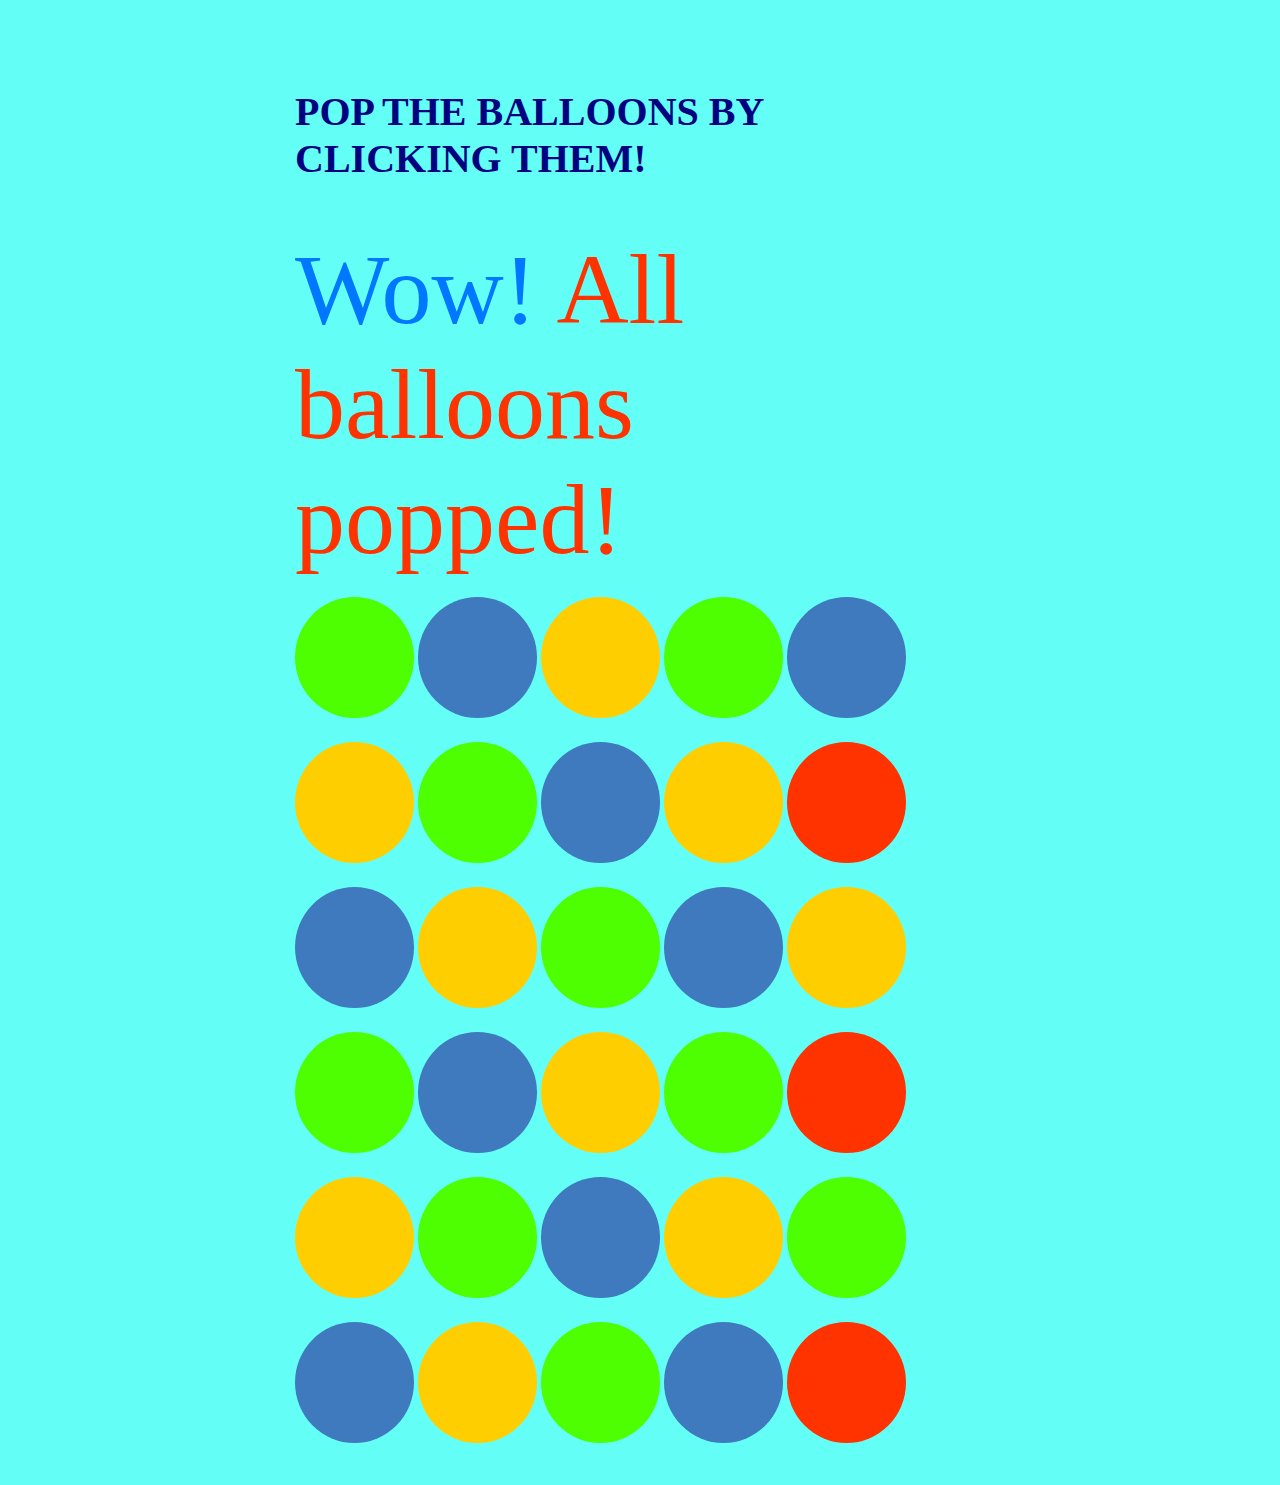
<file: index.html>
<!DOCTYPE html>
<html lang="en">
<head>
    <meta charset="UTF-8">
    <meta name="viewport" content="width=device-width, initial-scale=1.0">
    <meta http-equiv="X-UA-Compatible" content="ie=edge">
    <link rel="stylesheet" href="style.css">
    <title>Pop the Ballons</title>
</head>
<body>
    <div class="wrapper">
        <h1>Pop the balloons by </br>clicking them!</h1>
        <div id="yay-no-balloons"><span class="blue">Wow!</span> All balloons popped!</div>
        <div id="balloon-gallery">
            <div class="balloon"></div>
            <div class="balloon"></div>
            <div class="balloon"></div>
            <div class="balloon"></div>
            <div class="balloon"></div>
            <div class="balloon"></div>
            <div class="balloon"></div>
            <div class="balloon"></div>
            <div class="balloon"></div>
            <div class="balloon"></div>
            <div class="balloon"></div>
            <div class="balloon"></div>
            <div class="balloon"></div>
            <div class="balloon"></div>
            <div class="balloon"></div>
            <div class="balloon"></div>
            <div class="balloon"></div>
            <div class="balloon"></div>
            <div class="balloon"></div>
            <div class="balloon"></div>
            <div class="balloon"></div>
            <div class="balloon"></div>
            <div class="balloon"></div>
            <div class="balloon"></div>
            <div class="balloon"></div>
            <div class="balloon"></div>
            <div class="balloon"></div>
            <div class="balloon"></div>
            <div class="balloon"></div>
            <div class="balloon"></div>


        </div>

    </div>
    <script src="app.js"></script>
</body>
</html>
</file>
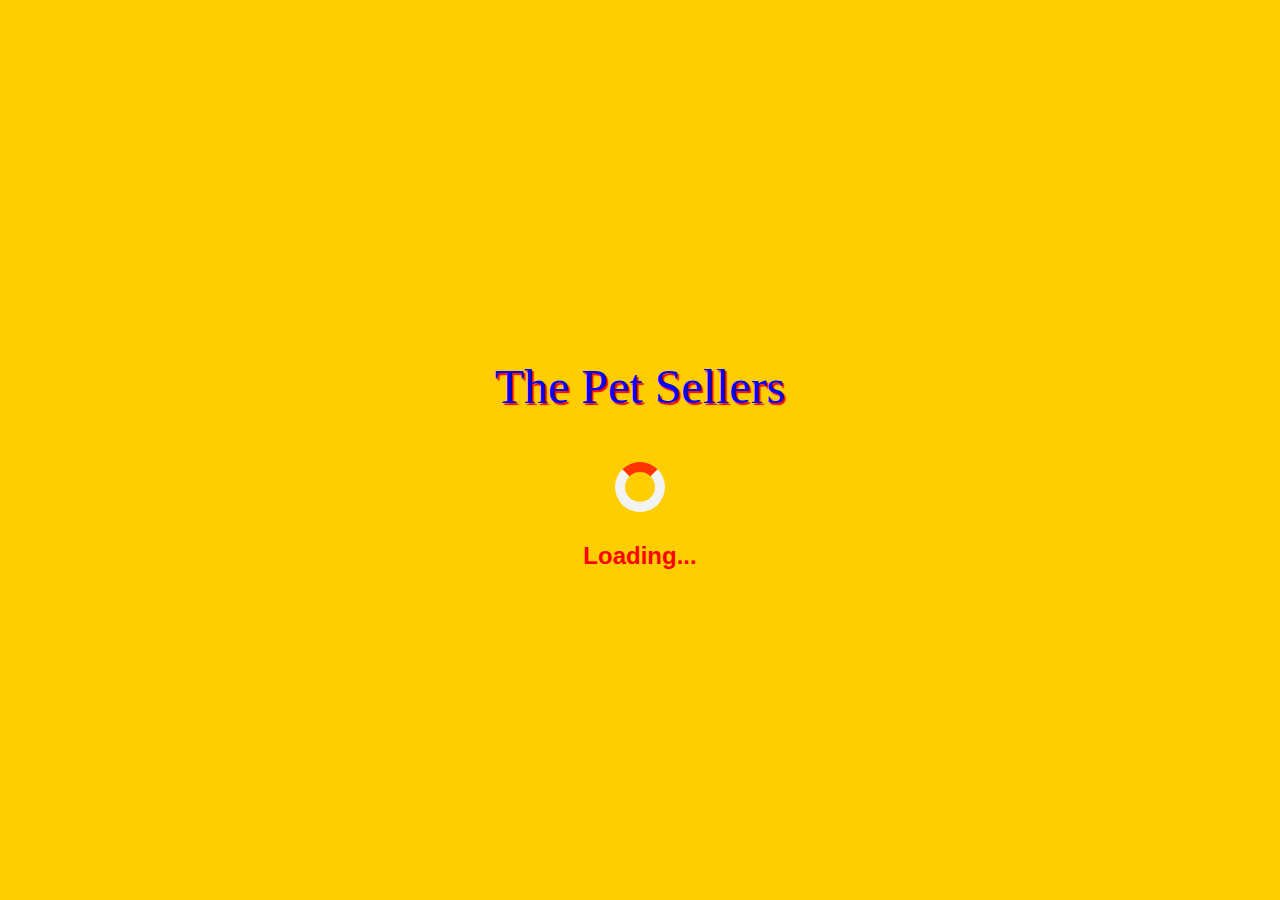
<file: demlo.html>
<!DOCTYPE html>
<html lang="en">
<head>
    <meta charset="UTF-8">
    <meta name="viewport" content="width=device-width, initial-scale=1.0">
    <title>Document</title>
</head>
<body>
    <div id="loading-page"><p>The Pet Sellers</p>
  <div class="loader"></div>
  <h2>Loading<span class="d1">.</span><span class="d1">.</span><span class="d1">.</span></h2>
</div>
</body>
</html>
<script type="text/javascript">
        
        function ToMain() {
            window.location.href = "sub-web/type.html";
        }

      
        setTimeout(ToMain, 2500);
    </script> 
<style>
#loading-page {
  position: fixed;
  top: 0;
  left: 0;
  width: 100%;
  height: 100%;
  background: #ffce00;
  color: #ff0000;
  display: flex;
  flex-direction: column;
  justify-content: center;
  align-items: center;
  font-family: sans-serif;
  z-index: 9999;
}
p{
    font-size: 3rem;
    font-family: Matura MT Script Capitals;
    color: blue;
    text-shadow: 2px 2px 1px red;
  }
/* Simple spinning circle loader */
.loader {
  border:10px solid #f3f3f3;
  border-top: 10px solid #ff3300; 
  border-radius: 50%;
  width: 30px;
  height: 30px;
  animation: spin 0.6s linear infinite;
  margin-bottom: 10px;
}
.d1 {
  display: inline-block; /* ensure transform works properly */
  animation: up 1s linear infinite;
 
}

.d1:nth-child(2) {
  animation-delay: 0.2s;
}

.d1:nth-child(3) {
  animation-delay: 0.4s;
}

@keyframes up {
  0% { transform: translateY(0); }
  50% { transform: translateY(-10px); } /* smaller movement looks nicer */
  100% { transform: translateY(0); }
}

@keyframes spin {
  0% { transform: rotate(0deg); }
  100% { transform: rotate(360deg);}
}
</style>
</file>
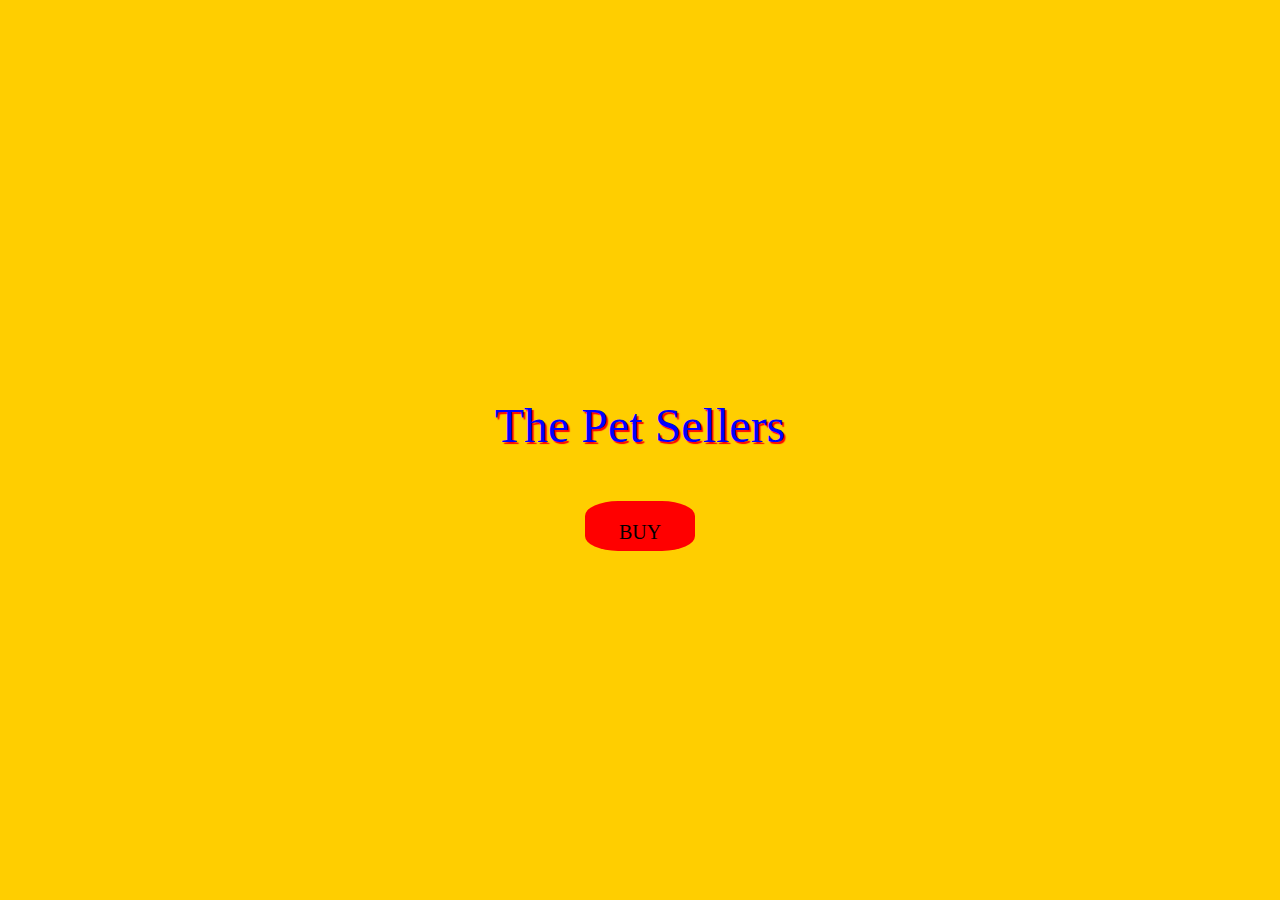
<file: main.html>
<!DOCTYPE html>
<html lang="en">
<head>
    <meta charset="UTF-8">
    <meta name="viewport" content="width=device-width, initial-scale=1.0">
    <title>Document</title>
    <script>
        function run(){
            window.location.href="demlo.html";
        }
        function bas(){
            window.location.href="sub-web/base.html";
        }
    </script>
</head>
<body>
    <div id="loading-page"> <a href="sub-web/base.html"><p id="head" >The Pet Sellers</p></a>
  <div class="loader"><p id="load" onclick="run()">BUY</p></div>

</div>
</body>
</html>
<style>
    #loading-page {
  position: fixed;
  top: 0;
  left: 0;
  width: 100%;
  height: 100%;
  background: #ffce00;
  color: #ff0000;
  display: flex;
  flex-direction: column;
  justify-content: center;
  align-items: center;
  font-family: sans-serif;
  z-index: 9999;
}
#head{
    font-size: 3rem;
    font-family: Matura MT Script Capitals;
    color: blue;
    text-shadow: 2px 2px 1px red;
    
  }
  a{
    text-decoration: none;
  }
/* Simple spinning circle loader */
.loader {
  background-color: #ff0000;
  color: #ffce00;
  border-radius: 30%;
  width: 110px;
  height: 50px;
  cursor: pointer;
  text-align: center;    
}
.loader:hover{
    background-color: #ffce00;
    box-shadow: 1px 1px 8px red;
}
#load{
    color: #000000;
    font-size:20px;  
    font-family: Felix Titling;

}


</style>
</file>
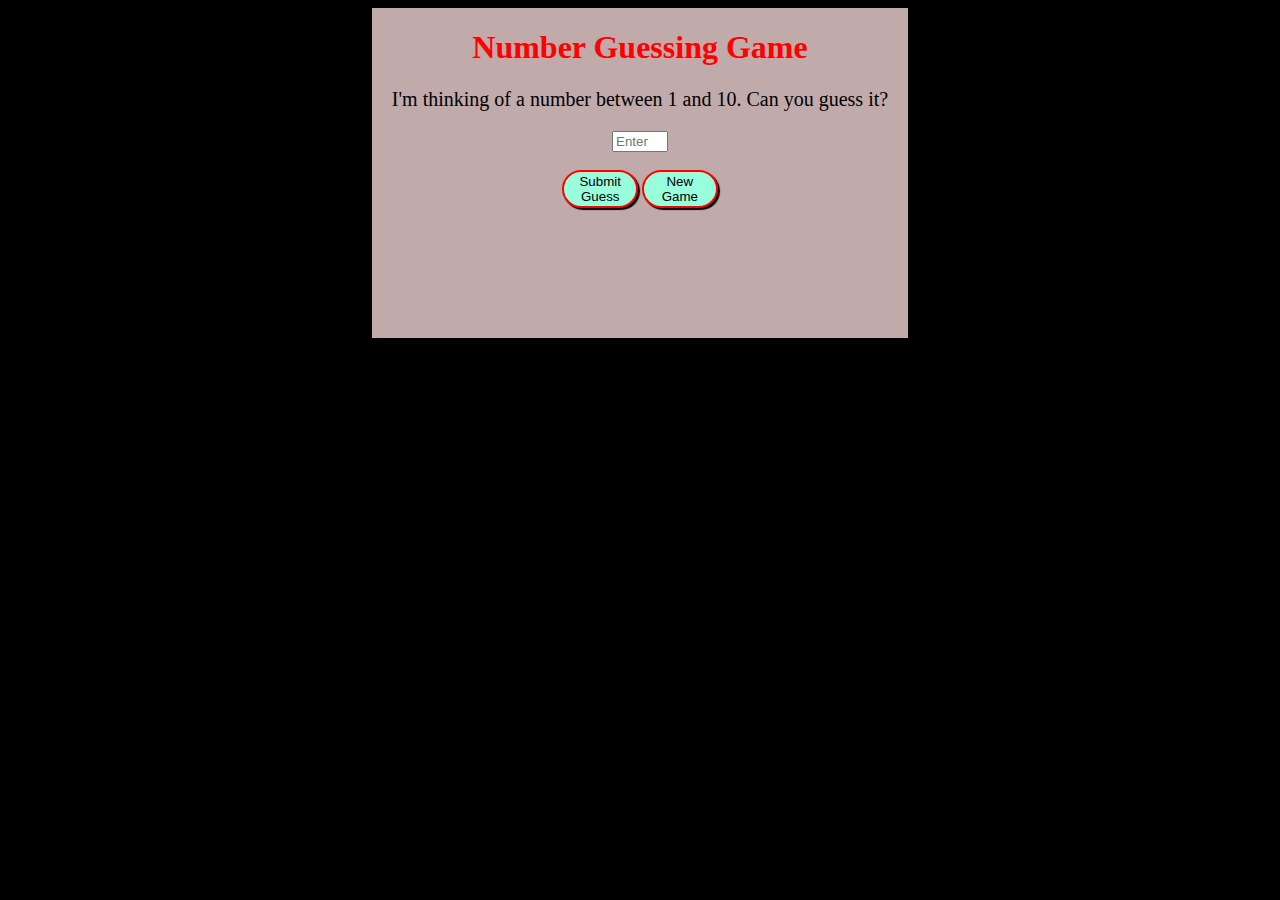
<file: Numgame/game.html>
<!DOCTYPE html>
<html lang="en">
<head>
    <meta charset="UTF-8">
    <meta name="viewport" content="width=device-width, initial-scale=2.0">
    <title>Number Guessing Game</title>
<script src="gameCore.js"></script>
<link rel="stylesheet" href="gameStyle.css">
</head>
<body><div id="cont">
    <h1>Number Guessing Game</h1>
    <p>I'm thinking of a number between 1 and 10. Can you guess it?</p>
    
    <input type="number" id="guessInput" placeholder="Enter your guess" min="1" max="10"><br><br>
    <button onclick="checkGuess()">Submit Guess</button>
    <button onclick="resetGame()">New Game</button>
    <br><br><br>
    <div id="result"></div>
    <div id="attempts"></div>
    <div id="gameStatus"></div>

<dialog id="myAlert">
  <h2>Success!</h2>
  <p>Your changes have been saved.</p>
  <button id="closeAlert">OK</button>
</dialog>
</div>
</body>

</html>
</file>
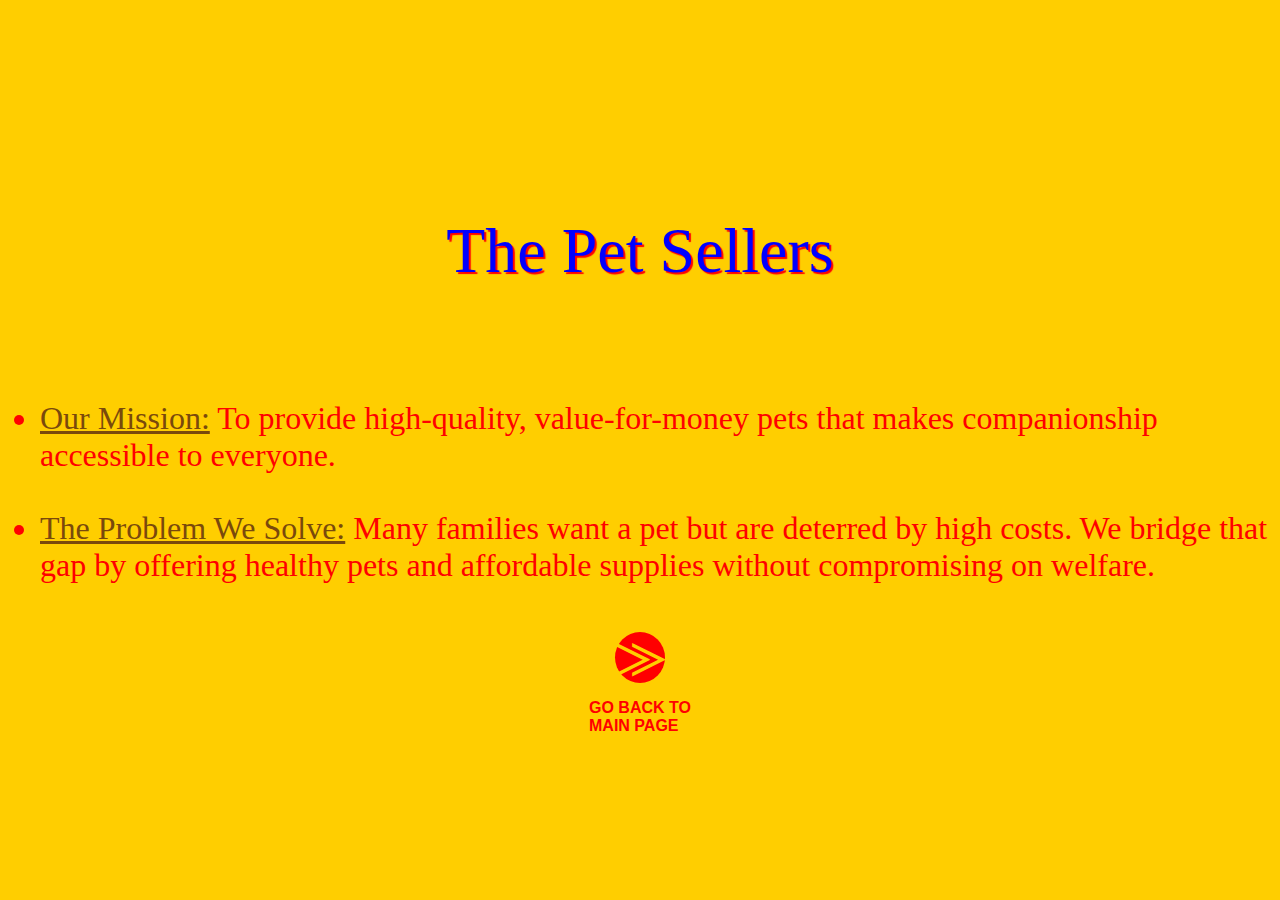
<file: sub-web/base.html>
<!DOCTYPE html>
<html lang="en">
<head>
    <meta charset="UTF-8">
    <meta name="viewport" content="width=device-width, initial-scale=1.0">
    <title>Document</title>
</head>
<body>
    <div id="loading-page"><p id="head">The Pet Sellers</p>
 <p id="about"> 
  <ul>
    <li><span><u>Our Mission:</u></span> To provide high-quality, value-for-money pets that makes companionship accessible to everyone.</li><br><br>
    <li><span><u>The Problem We Solve:</u></span> Many families want a pet but are deterred by high costs. We bridge that gap by offering healthy pets and affordable supplies without compromising on welfare.</li>
  </ul> 
</p>
<div id="buton"><a href="D:/hey/web/sub-web/type.html">⨠</a></div>
<b><p>GO BACK TO <br> MAIN PAGE</p></b>
</div>
</body>
</html>
<style>
    #loading-page {
  position: fixed;
  top: 0;
  left: 0;
  width: 100%;
  height: 100%;
  background: #ffce00;
  color: #ff0000;
  display: flex;
  flex-direction: column;
  justify-content: center;
  align-items: center;
  font-family: sans-serif;
  z-index: 9999;
}
li{
  font-size:2rem;
  font-family: Elephant;
  animation: fade 1s ease-in;
}
@keyframes fade {
  0%{
    opacity: 0;
  }
  100%{
    opacity: 1;
  }
}
span{
  font-family: Engravers MT;
  color:rgb(122, 73, 12);
  
}
#head{
    font-size: 4rem;
    font-family: Matura MT Script Capitals;
    color: blue;
    text-shadow: 2px 2px 1px red;
  }
 #buton {
    width: 50px;
    height: 50px;
    border-radius: 50%;
    background-color: #ff0000;
    text-align: center;      /* Horizontal centering */
    line-height: 50px;       /* Vertical centering (matches height) */
    padding-bottom: 1px;
    transition: transform 0.3s ease;
  }
#buton:hover{
  transform: rotate(180deg);
}
a{
  text-decoration: none;
  color: #ffce00;
    font-size: 44px;
    cursor:pointer ;
}

</style>
</file>
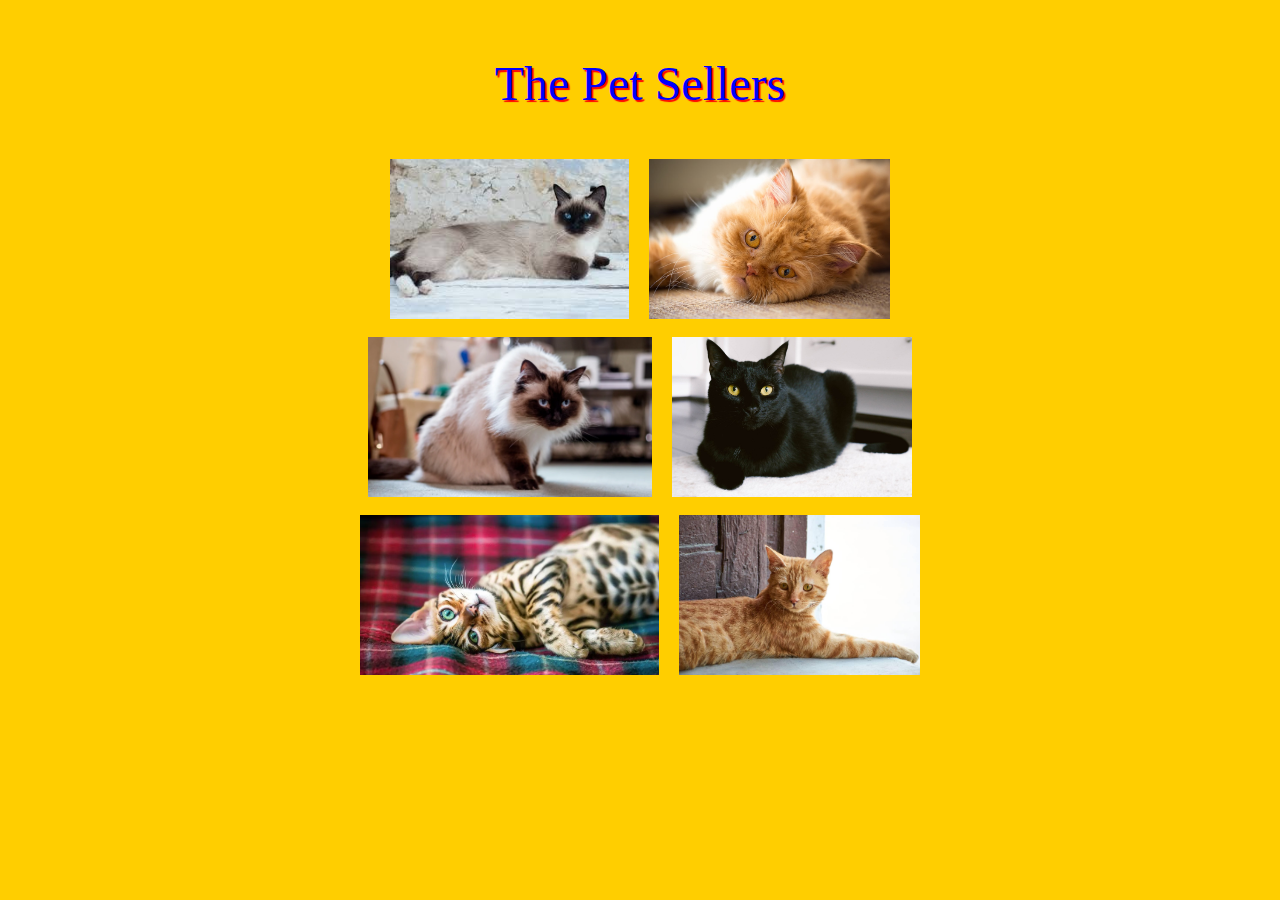
<file: sub-web/cat.html>
<!DOCTYPE html>
<html lang="en">
<head>
    <meta charset="UTF-8">
    <meta name="viewport" content="width=device-width, initial-scale=1.0">
    <title>Document</title>
    <script>
      function fun(){
        window.location.href="dem.html";
      }
    </script>
</head>
<body>
    <p onclick="fun()">The Pet Sellers</p>
   
  <div id="loading-page">
    <img src="images/Cat/Siamese1.jpeg" alt="">
    <img src="images/Cat/persian.jpeg" alt="" srcset="">
  </div><br>
  <div id="loading-page">
  <img src="images/Cat/Himalayan.jpeg" alt="" srcset="">
  <img src="images/Cat/bombay.jpeg" alt="" srcset="">
  </div><br>
  <div id="loading-page">
   <img src="images/Cat/bengal.jpeg" alt="" srcset="">
   <img src="images/Cat/short_hair.jpeg" alt="cat" srcset="">
  </div>
</body>
</html>

<style>
  body{
    display: flex;
    justify-content: center;
    align-items: center;
    flex-direction: column;
  
    background-color: #ffce00;
   
  }
  p{
    font-size: 3rem;
    font-family: Matura MT Script Capitals;
    color: blue;
    text-shadow: 2px 2px 1px red;
    animation: hfade 1.3s ease-in;
  }
  @keyframes hfade{
    0%{
        opacity: 0;
    }
    50%{
        opacity: 0.5;
        color: #ffce00;
    }
    100%{
        opacity: 1;
    }
  }
  p:hover{
    color: red;
    text-shadow: 2px 2px 1px blue;
    cursor: alias;
  }
#loading-page {

  display: flex;
  flex-direction: row;
  justify-content: center;
  align-items: center;
  gap: 20px; 
}
#cont {
  display: flex;
  flex-direction: row;
  justify-content: center;
  align-items: center;
  gap: 20px;
  
}
img{
   max-width: 300px;
   max-height: 160px;
   transition: transform 1s ease ;
  animation: fad 1s ease-in;
}
@keyframes fad {
  0%{
    opacity: 0;
  }
  50%{
    opacity:0.5;
  }
  100%{
    opacity: 1;
  }
}
img:hover{
  box-shadow: 10px 10px 1px red;
  transform: scale(1.02);
  cursor:not-allowed
}

</style>
</file>
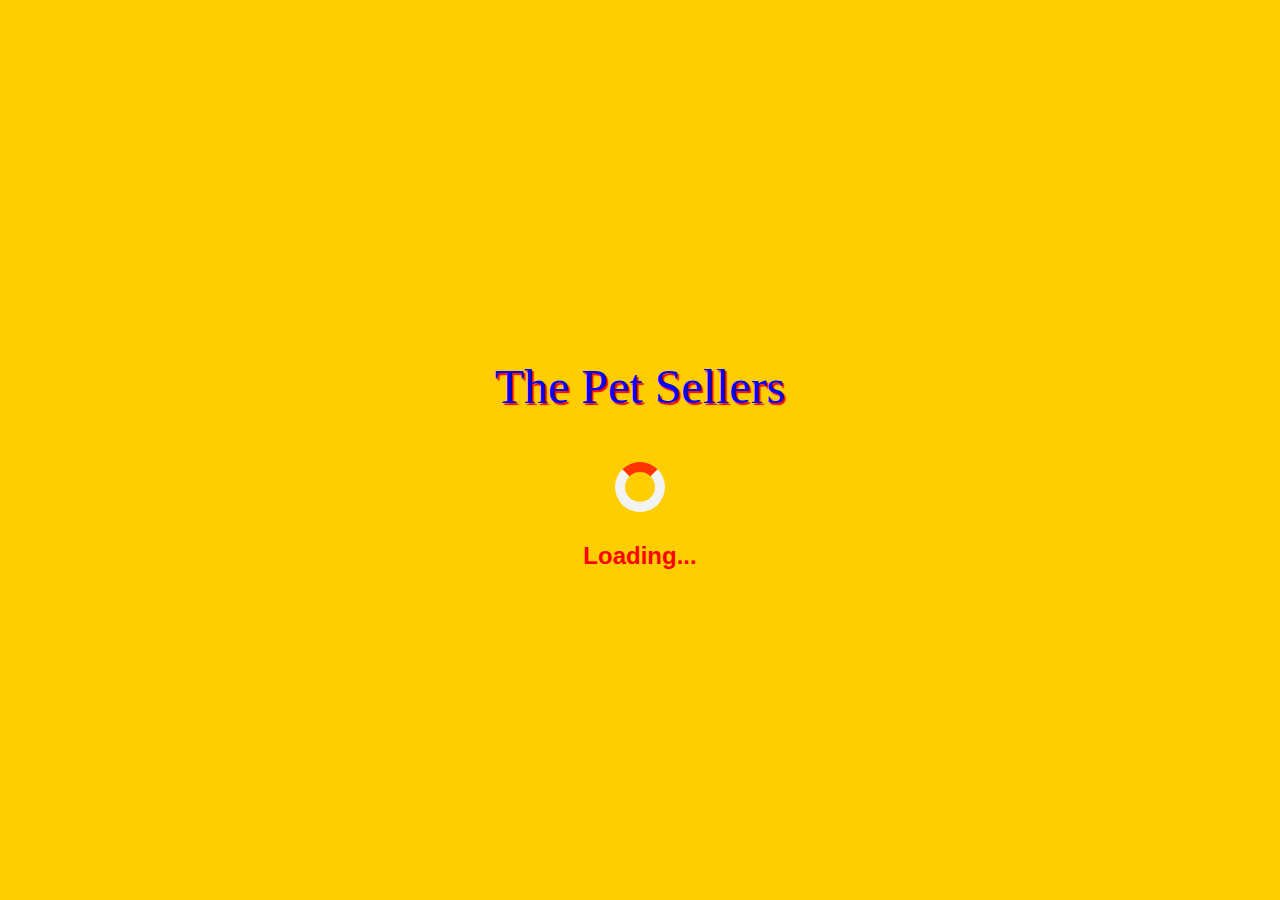
<file: sub-web/dem.html>
<!DOCTYPE html>
<html lang="en">
<head>
    <meta charset="UTF-8">
    <meta name="viewport" content="width=device-width, initial-scale=1.0">
    <title>Document</title>
</head>
<body>
    <div id="loading-page"><p>The Pet Sellers</p>
  <div class="loader"></div>
  <h2>Loading<span class="d1">.</span><span class="d1">.</span><span class="d1">.</span></h2>
</div>
</body>
</html>
<script type="text/javascript">
        
        function ToMain() {
            window.location.href = "base.html";
        }

      
        setTimeout(ToMain, 1500);
    </script> 
<style>
#loading-page {
  position: fixed;
  top: 0;
  left: 0;
  width: 100%;
  height: 100%;
  background: #ffce00;
  color: #ff0000;
  display: flex;
  flex-direction: column;
  justify-content: center;
  align-items: center;
  font-family: sans-serif;
  z-index: 9999;
}
p{
    font-size: 3rem;
    font-family: Matura MT Script Capitals;
    color: blue;
    text-shadow: 2px 2px 1px red;
  }
/* Simple spinning circle loader */
.loader {
  border:10px solid #f3f3f3;
  border-top: 10px solid #ff3300; 
  border-radius: 50%;
  width: 30px;
  height: 30px;
  animation: spin 0.6s linear infinite;
  margin-bottom: 10px;
}
.d1 {
  display: inline-block; /* ensure transform works properly */
  animation: up 1s linear infinite;
 
}

.d1:nth-child(2) {
  animation-delay: 0.2s;
}

.d1:nth-child(3) {
  animation-delay: 0.4s;
}

@keyframes up {
  0% { transform: translateY(0); }
  50% { transform: translateY(-10px); } /* smaller movement looks nicer */
  100% { transform: translateY(0); }
}

@keyframes spin {
  0% { transform: rotate(0deg); }
  100% { transform: rotate(360deg);}
}
</style>
</file>
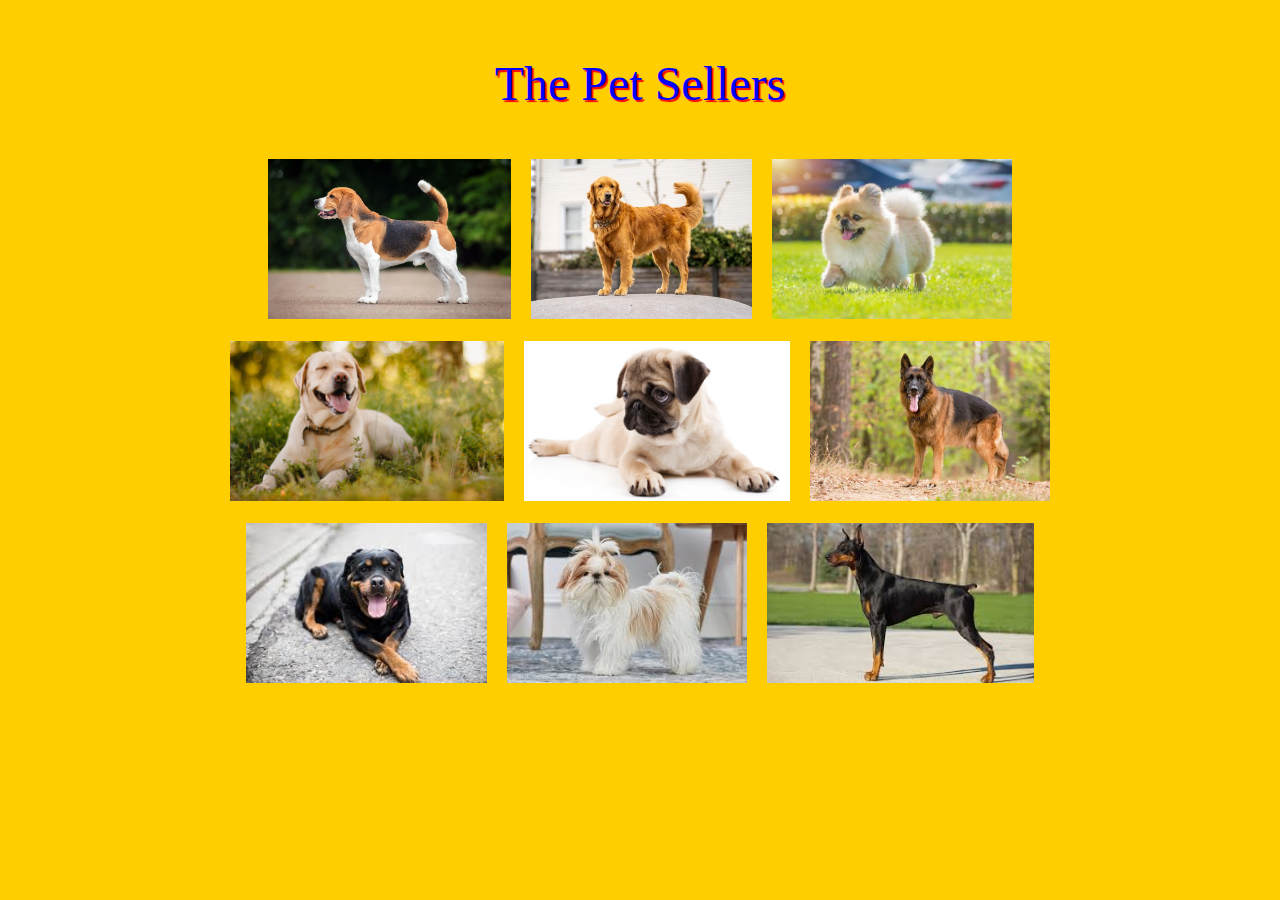
<file: sub-web/dog.html>
<!DOCTYPE html>
<html lang="en">
<head>
    <meta charset="UTF-8">
    <meta name="viewport" content="width=device-width, initial-scale=1.0">
    <title>Document</title>
    <script>
      function fun(){
        window.location.href="dem.html";
      }
    </script>
</head>
<body>
    <p onclick="fun()">The Pet Sellers</p>
   
  <div id="loading-page">
    

   <a target="new" href="https://www.google.com/search?gs_ssp=eJzj4tDP1TcwTMkyN2D0YktKTUzPSQUALXQFJQ&q=beagle&oq=be&gs_lcrp=EgZjaHJvbWUqDwgBEC4YQxixAxiABBiKBTIMCAAQLhhDGIAEGIoFMg8IARAuGEMYsQMYgAQYigUyDAgCEC4YQxiABBiKBTIMCAMQLhhDGIAEGIoFMgYIBBBFGDkyBggFEEUYPDIGCAYQRRg8MgYIBxBFGDzSAQgzMjcxajBqN6gCALACAA&sourceid=chrome&ie=UTF-8">
    <img src="images/Dog/beugal.jpeg" alt="image" srcset=""></a>
   <a target="new" href="https://www.google.com/search?gs_ssp=eJzj4tTP1TcwLDEwNjJg9BJIz89JSc1TKEotKcpMLUstAgB55wlF&q=golden+retriever&oq=gold&gs_lcrp=[base64]&sourceid=chrome&ie=UTF-8">
    <img src="images/Dog/dog.jpeg" alt="image" srcset=""></a>
   <a target="new" href="https://www.google.com/search?q=pomeranian&sca_esv=c1b77a2b127022e6&ei=3cd6aff9EuWuseMPtf7h6AM&gs_ssp=eJzj4tTP1TcwNCtPqzRg9OIqyM9NLUrMy0zMAwBRowd7&oq=pom&gs_lp=[base64]&sclient=gws-wiz-serp">
    <img src="images/Dog/doggy.jpg" alt="image" srcset=""></a>
  </div><br>
  <div id="loading-page">
  <a target="new" href="https://www.google.com/search?q=lab+dog&sca_esv=c1b77a2b127022e6&ei=z8h6ab29OJTuseMP_bWW8Ak&gs_ssp=eJzj4tDP1TfIzjVOM2D0Ys9JTFJIyU8HADVoBYo&oq=la&gs_lp=[base64]&sclient=gws-wiz-serp">
     <img src="images/Dog/lab.jpg" alt="image" srcset=""></a>
  <a target="new" href="https://www.google.com/search?q=pug&sca_esv=c1b77a2b127022e6&ei=6ch6af-6N56MseMPp8aD8QI&ved=0ahUKEwi_08zh3K-SAxUeRmwGHSfjIC4Q4dUDCBE&uact=5&oq=pug&gs_lp=[base64]&sclient=gws-wiz-serp">
     <img src="images/Dog/pug.jpeg" alt="image" srcset=""></a>
  <a target="new" href="https://www.google.com/search?q=german+shepherd&sca_esv=c1b77a2b127022e6&ei=7ch6abHnJuDuseMPzpSHwQI&gs_ssp=eJzj4tDP1TfIzjVNNmD04k9PLcpNzFMozkgtyEgtSgEAcuoI9Q&oq=ger&gs_lp=[base64]&sclient=gws-wiz-serp">
     <img src="images/Dog/shepherd.jpg" alt="image" srcset=""></a>
  </div><br>
  <div id="loading-page">
   <a target="new" href="https://www.google.com/search?gs_ssp=eJzj4tTP1TcwzCs3MzJg9OIqyi8pKU_NzEktAgBPUgdj&q=rottweiler&oq=ro&gs_lcrp=EgZjaHJvbWUqDwgBEC4YQxixAxiABBiKBTISCAAQABhDGOMCGLEDGIAEGIoFMg8IARAuGEMYsQMYgAQYigUyEggCEC4YQxiDARixAxiABBiKBTIGCAMQRRg5MgwIBBAAGEMYgAQYigUyBggFEEUYPDIGCAYQRRg8MgYIBxBFGDzSAQgxNDMxajBqN6gCALACAA&sourceid=chrome&ie=UTF-8">
    <img src="images/Dog/rot.jfif" alt="image" srcset="">
   <a target="new" href="https://www.google.com/search?q=shih+tzu&sca_esv=c1b77a2b127022e6&ei=Zsl6abveLKCQseMP2KmDqAs&gs_ssp=eJzj4tTP1TcwLDZPyzJg9OIozsjMUCipKgUAQUkGbA&oq=shih+t&gs_lp=[base64]&sclient=gws-wiz-serp">
    <img src="images/Dog/shih tzu.jfif" alt="image" srcset="">
   <a target="new" href="https://www.google.com/search?q=doberman&sca_esv=c1b77a2b127022e6&hl=en&source=hp&ei=dsl6adDJA_aJ7NYPl8vEiA8&iflsig=AFdpzrgAAAAAaXrXhqTQrLLD9jbF1nGKtJq5iluJQy3A&gs_ssp=eJzj4tTP1TcwKyg0KjJg9OJIyU9KLcpNzAMAQt4GlQ&oq=dober&gs_lp=[base64]&sclient=gws-wiz">
    <img src="images/Dog/dober.jfif" alt="image" srcset="">
  </div>
</body>
</html>

<style>
  body{
    display: flex;
    justify-content: center;
    align-items: center;
    flex-direction: column;
  
    background-color: #ffce00;
   
  }
  p{
    font-size: 3rem;
    font-family: Matura MT Script Capitals;
    color: blue;
    text-shadow: 2px 2px 1px red;
    animation: hfade 1.3s ease-in;
  }
  @keyframes hfade{
    0%{
        opacity: 0;
    }
    50%{
        opacity: 0.5;
        color: #ffce00;
    }
    100%{
        opacity: 1;
    }
  }
  p:hover{
    color: red;
    text-shadow: 2px 2px 1px blue;
    cursor: alias;
  }
#loading-page {

  display: flex;
  flex-direction: row;
  justify-content: center;
  align-items: center;
  gap: 20px; 
}
#cont {
  display: flex;
  flex-direction: row;
  justify-content: center;
  align-items: center;
  gap: 20px;
  
}
img{
   max-width: 300px;
   max-height: 160px;
   transition: transform 1s ease ;
  animation: fad 1s ease-in;
}
@keyframes fad {
  0%{
    opacity: 0;
  }
  50%{
    opacity:0.5;
  }
  100%{
    opacity: 1;
  }
}
img:hover{
  box-shadow: 10px 10px 1px red;
  transform: scale(1.02);
  cursor:not-allowed
}

</style>
</file>
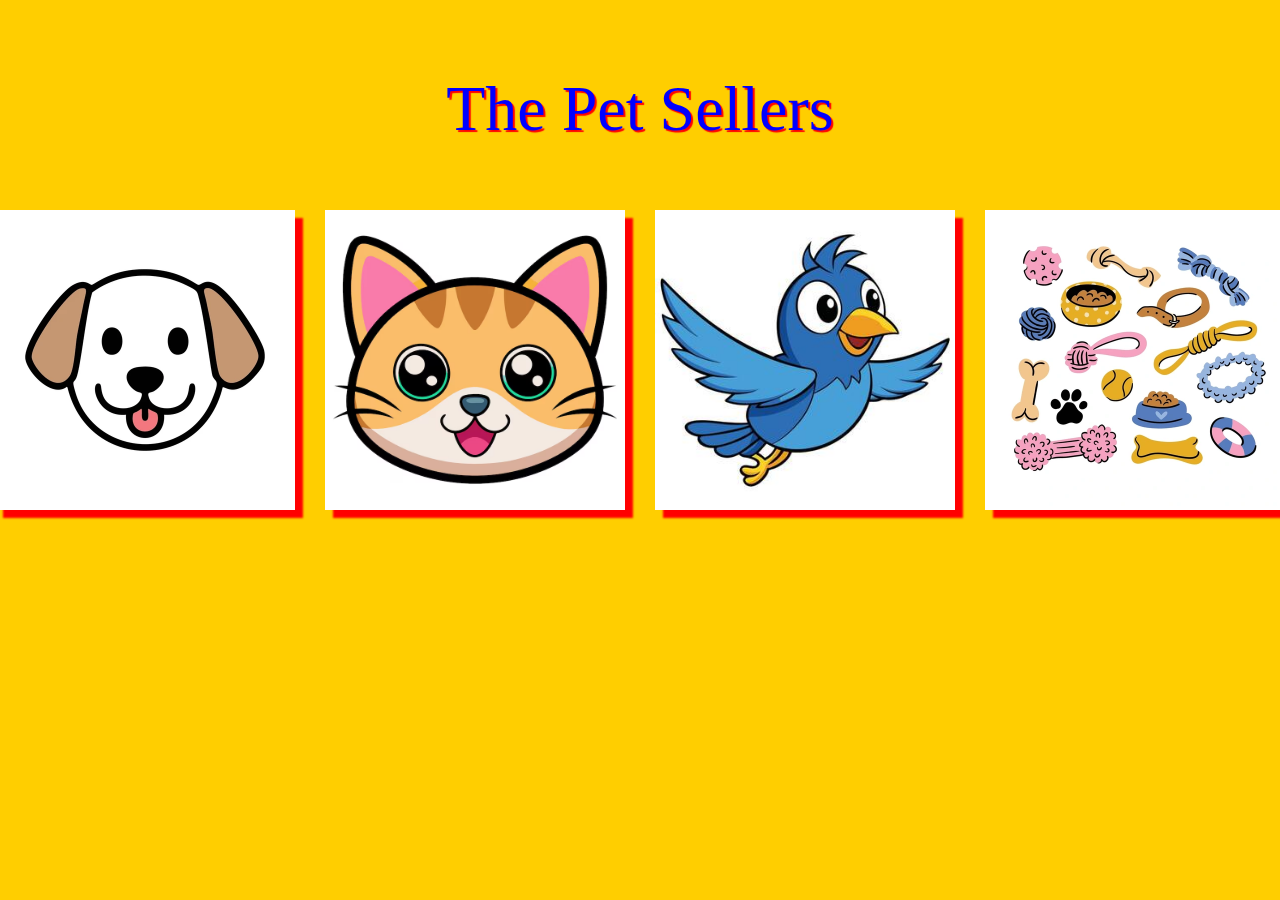
<file: sub-web/type.html>
<!DOCTYPE html>
<html lang="en">
<head>
    <meta charset="UTF-8">
    <meta name="viewport" content="width=device-width, initial-scale=1.0">
    <title>Document</title>
    <script>
      function fun(){
        window.location.href="dem.html"
      }
    </script>
</head>
<body>
    <p onclick="fun()">The Pet Sellers</p>
    <div id="contain">
    <a href="dog.html" target="new"><img src="images/Icon/dog_ic.png" alt="dog_image"></a>
    <a href="cat.html" target="new"><img src="images/Icon/cat_ic.png" alt="cat_image" srcset=""></a>
    <a href="under_c.html" target="new"><img src="images/Icon/bird_ic.png" alt="bird_image" srcset=""></a>
    <a href="under_c.html" target="new"><img src="images/Icon/acces_ic.png" alt="accessories_image" srcset=""></a>
    </div>
</body>
</html>
<style>
      body{
    display: flex;
    justify-content: center;
    align-items: center;
    flex-direction: column;
    background-color: #ffce00;
  }
    p{
    font-size: 4rem;
    font-family: Matura MT Script Capitals;
    color: blue;
    text-shadow: 2px 2px 1px red;
    animation:fade 1.5s ease-in;
  }
  @keyframes fade{
    0%{
        opacity: 0;
    }
    50%{
        opacity: 0.5;
        color: #ffce00;
    }
    100%{
        opacity: 1;
    }
  }
  p:hover{
    color: red;
    text-shadow: 2px 2px 1px blue;
    cursor: alias;
  }
  img{
    max-width: 300px;
    height: 300px;
    box-shadow: 8px 8px 2px red;
    transition: transform 0.3s ease-in;
  }
  #contain{
    align-items: center;
    justify-content: center;
    display: flex;
    flex-direction: row;
    gap: 30px;
  }
  img:hover{
     transform: scale(1.09);
     box-shadow: 16px 16px 4px red;
    }
</style>
</file>
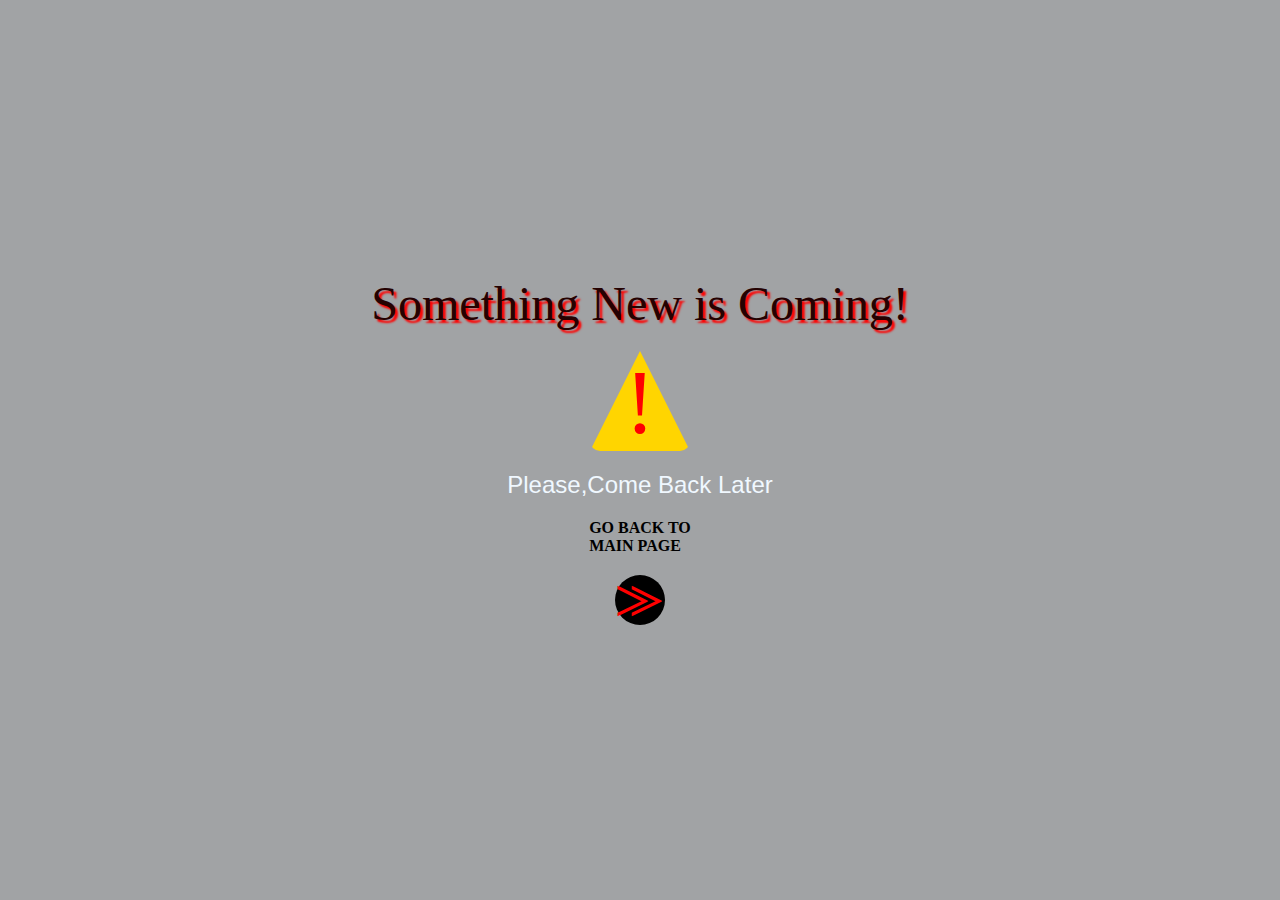
<file: sub-web/under_c.html>
<!DOCTYPE html>
<html lang="en">
<head>
    <meta charset="UTF-8">
    <meta name="viewport" content="width=device-width, initial-scale=1.0">
    <title>Document</title>
</head>
<body>
    
    <div id="cont">
        <p id="head">Something New is Coming!</p>
        <div id="ic">!</div>
        <p id="main">Please,Come Back Later</p>
        
        <b><p>GO BACK TO <br> MAIN PAGE</p></b>
        <div id="buton"><a href="D:/hey/web/sub-web/type.html">⨠</a></div>
    </div>
</body>
</html>
<style>
    * {
        background-color: rgb(161, 163, 165);
        margin: 0; /* Prevents default p margins from pushing elements away */
        padding: 0;
        box-sizing: border-box;
    }

    body {
        display: flex;
        justify-content: center; /* Horizontal center */
        align-items: center;     /* Vertical center */
        min-height: 100vh;       /* Takes full screen height */
    }

    #cont {
        display: flex;
        flex-direction: column;
        align-items: center;     /* Centers children (the blue box) horizontally */
        gap: 20px;               /* Adds clean spacing between items */
    }

    #head {
        font-family: 'Imprint MT Shadow', serif;
        font-size: 3rem;
        color: rgb(37, 1, 1);
        text-shadow: 3px 3px 2px red;
    }

    #ic {
        display: flex;
        flex-direction: column;
        gap: 20px;
        align-items: center; 
        color: red;
        font-size: 90px;
        width: 0;
        height: 0;
        border-bottom-left-radius: 10%;
        border-bottom-right-radius: 10%;
        
        border-left: 50px solid transparent;   /* Transparent left border */
        border-right: 50px solid transparent;  /* Transparent right border */
        border-bottom: 100px solid rgb(255, 213, 0);      /* Solid colored bottom border */


        /* border: 4px solid red;
        
        border-top-left-radius: 50%;
        border-top-right-radius: 50%;
        width: 100px;
        height: 80px;
        background-color: aqua; */
    }

    #main {
        font-size: 1.5rem;
        color: aliceblue;
        font-family: 'Eras ITC', sans-serif;
    }
     #buton {
    width: 50px;
    height: 50px;
    border-radius: 50%;
    background-color:rgb(0, 0, 0);
    text-align: center;      /* Horizontal centering */
    line-height: 50px;       /* Vertical centering (matches height) */
    padding-bottom: 1px;
    transition: transform 0.3s ease;
  }
#buton:hover{
  transform: rotate(180deg);
}
a{
  text-decoration: none;
  background-color: #000000;
  color: #ff0000;
    font-size: 40px;
    border-radius: 50%;
    cursor:pointer ;
}
</style>
</file>
<file: style.css>
body{
    font-family:Copperplate Gothic;
    padding: 30px;
    background:#63fff7;
}

.wrapper{
    max-width: 690px;
    margin: 0 auto;
}

.blue {
    color:#0077ff;
}

h1{
    margin: auto;
    margin-top: 50px;
    margin-bottom: 50px;
    color: #6aff7e;
    text-transform: uppercase;
    font-size: 40px;
    color: #000380;
}

#balloon-gallery div{
    background: #4dff00;
    height: 121px;
    width: 119px;
    text-align: center;
    color: #ff3300;
    font-size: 40px;
    font-family: sans-serif, arial;
    border-radius: 100%;
    margin-top: 20px;
    display: inline-block;
    /* float: left; */
    margin: 2.5px 5 px 2.5px 0px;
}

#balloon-gallery div:nth-child(3n){
    background: #ffce00;
    color: #ffce00;
}

#balloon-gallery div:nth-child(3n-1){
    background:#3f7abe;
    color:#3f7abe;
}

#balloon-gallery div:nth-child(10n){
    background:#ff3300;
    color: #ff3300;
}

#balloon-gallery div:nth-child(4n){
    clear:right;
}

#yay-no-balloons {
    font-family:Engravers MT;
    display:block;
    color:#ff3300;
    font-size:100px;

}
</file>
<file: Numgame/gameStyle.css>
body{
    background-color: black;
    display: flex;
    justify-content: center;
    
    
}
#cont{
    max-width: 900px;
    height: 300px;
    background-color: rgb(193, 170, 170);
    justify-items: center;
    padding-left: 20px;
    padding-right: 20px;
    padding-bottom:30px;
    text-align: center;

}
h1{
    color: red;
}
p{
    font-size: 20px;
    font-family: ;
}
input{
    gap
}
 button{
   
    background-color: rgb(152, 254, 220);
    color: rgb(0, 0, 0);
    border: 2px solid red;
    box-shadow: 2px 2px 1px black;
    border-radius: 20px;
    width:20mm ;
    height: 10mm;

 }
</file>
